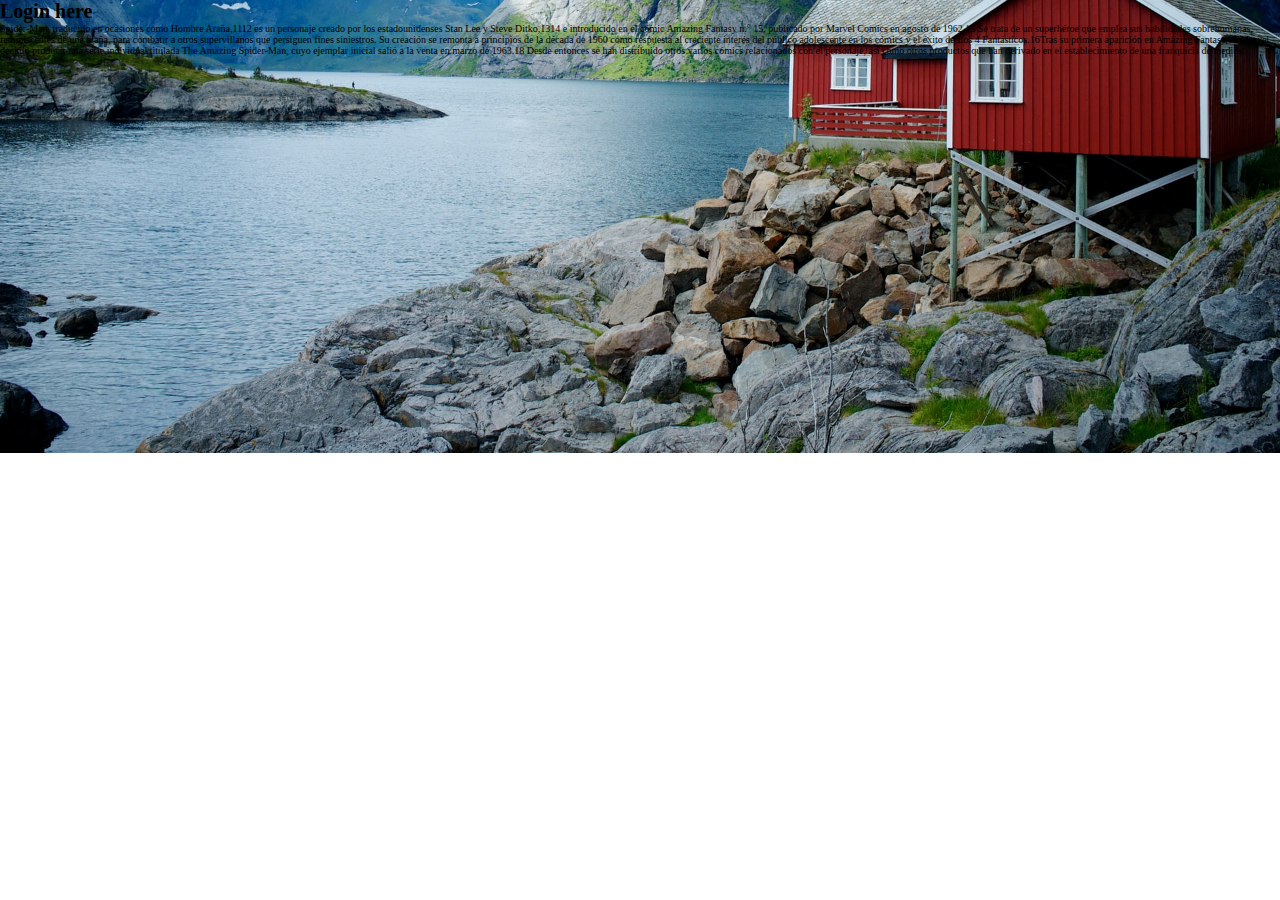
<file: 51. web/index.html>
<!DOCTYPE html>
<html lang="en">
<head>
    <meta charset="UTF-8">
    <meta http-equiv="X-UA-Compatible" content="IE=edge">
    <meta name="viewport" content="width=device-width, initial-scale=1.0">
    <title>Document</title>
    <link rel="stylesheet" href="./style.css">
</head>
<body>
    <header></header>
    <main>
        <section>
            <h1>Login here</h1>
        </section>
        
        <section class="content">
            <div>
                Spider-Man, traducido en ocasiones como Hombre Araña,11​12​ es un personaje
                creado por los estadounidenses Stan Lee y Steve Ditko,13​14​ e introducido
                en el cómic Amazing Fantasy n.° 15, publicado por Marvel Comics en agosto 
                de 1962.15​ Se trata de un superhéroe que emplea sus habilidades sobrehumanas,
                reminiscentes de una araña, para combatir a otros supervillanos que
                persiguen fines siniestros.

                Su creación se remonta a principios de la década de 1960 como respuesta al creciente
                interés del público adolescente en los cómics y el éxito de Los 4 Fantásticos.16​ 
                Tras su primera aparición en Amazing Fantasy,17​ Marvel decidió producir una serie
                individual titulada The Amazing Spider-Man, cuyo ejemplar inicial salió a la venta
                en marzo de 1963.18​ Desde entonces se han distribuido otros varios cómics 
                relacionados con el personaje, así como otros productos que han derivado en 
                el establecimiento de una franquicia de medios.
            </div>
        </section>

    </main>
</body>
</html>
</file>
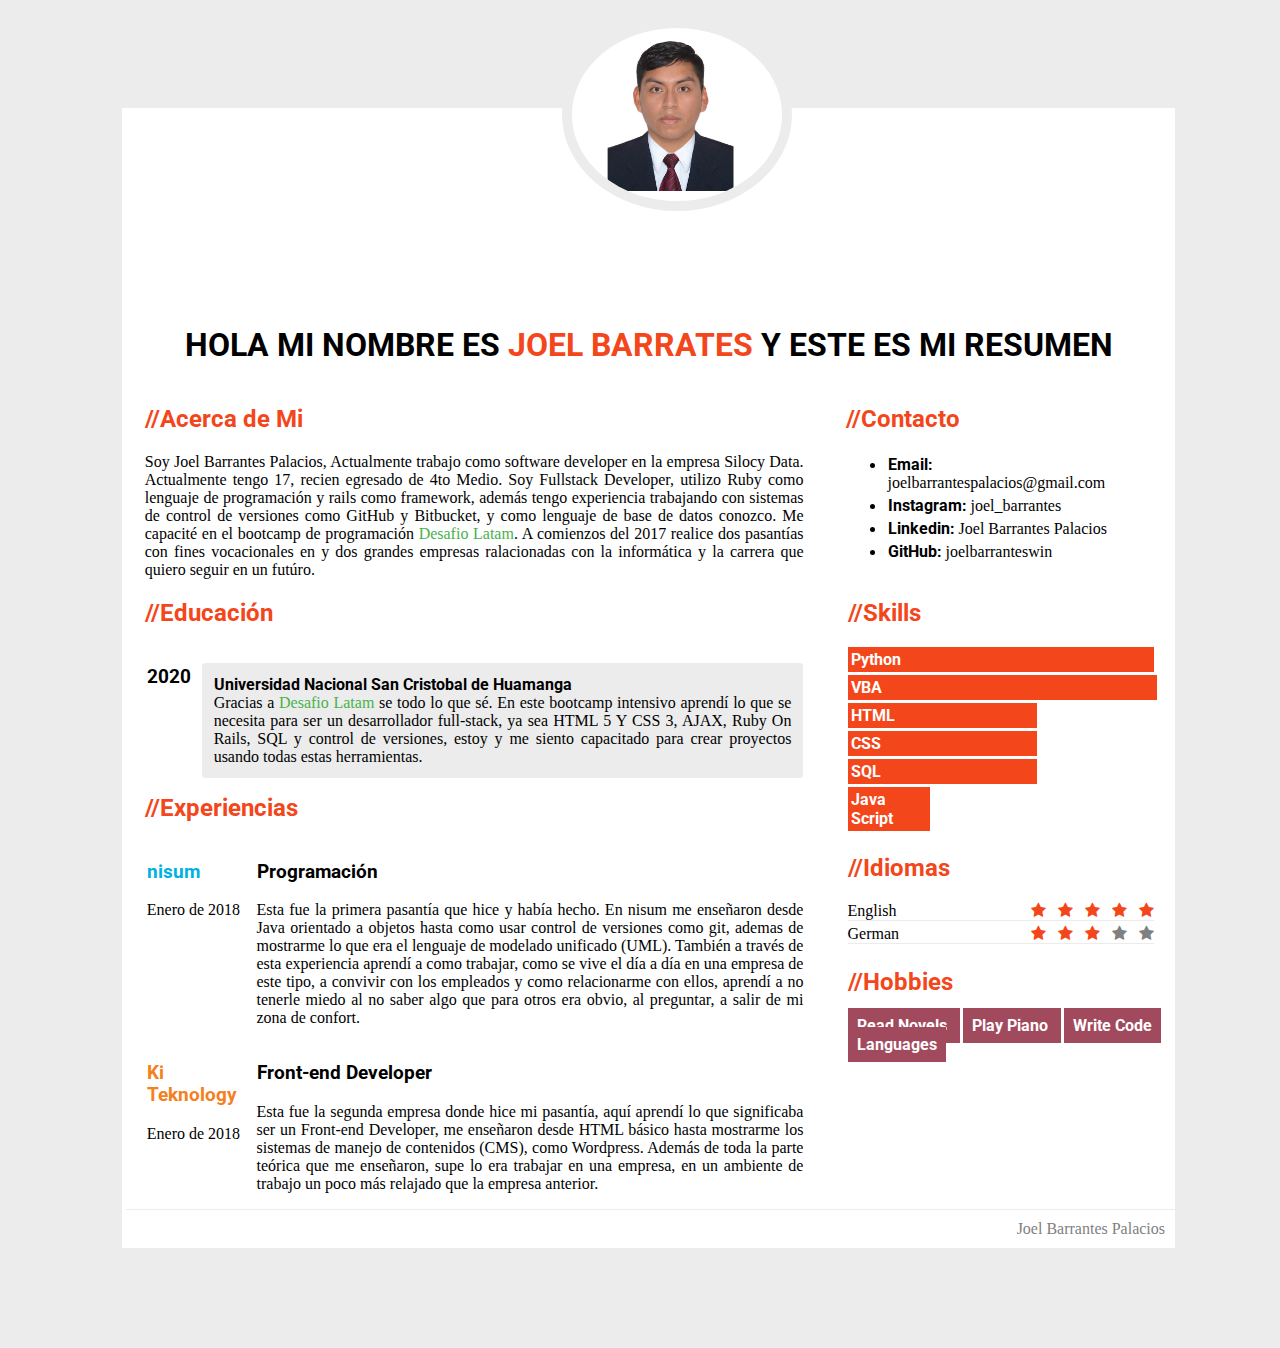
<file: curriculum_vitae/index.html>
<!DOCTYPE html>
<html lang="en" dir="ltr">
<head>
  <meta charset="utf-8">
  <link rel="stylesheet" href="stylesheet.css">
  <meta name="viewport" content="width=device-witdth, intial-scale=1">
  <link href="https://fonts.googleapis.com/css?family=Roboto" rel="stylesheet">
  <link rel="stylesheet" href="https://cdnjs.cloudflare.com/ajax/libs/font-awesome/4.7.0/css/font-awesome.min.css">
  <title>Mi Curriculum</title>
</head>
<body>

  <div class="col-md-10 container">
    <img src="./src/imagen.jpg" alt="foto" class="imagen">

    <div class="row">
      <h1 style="text-align: center">HOLA MI NOMBRE ES <span style="color: #f4461b;">JOEL BARRATES</span> Y ESTE ES MI RESUMEN</h1>
    </div>

    <!-- THI IS THE MAIN -->
    <div class="col-md-8 main">

      <!-- ACERCA DE -->
      <div class="row acerca_de">
        <h2>//Acerca de Mi</h2>

        <p>
          Soy Joel Barrantes Palacios, Actualmente trabajo como software developer 
          en la empresa Silocy Data.
          
          
          Actualmente tengo 17, recien egresado de 4to Medio. Soy Fullstack Developer,
          utilizo Ruby como lenguaje de programación y rails como framework, además tengo experiencia
          trabajando con sistemas de control de versiones como GitHub y Bitbucket, y como
          lenguaje de base de datos conozco. Me capacité
          en el bootcamp de programación <span style="color: #48b24b">Desafio Latam</span>. A comienzos del 2017
          realice dos pasantías con fines vocacionales en  y
           dos grandes empresas ralacionadas con
          la informática y la carrera que quiero seguir en un futúro.
        </p>
        </div>

        <!-- ///////////////EDUCACION///////////////-->
        <div class="row">
          <h2>//Educación</h2>
          <div class="row">
            <div class="col-md-1 title-year">
              <h3>2020</h3>
            </div>
            <div class="col-md-11 education">
              <p>
                <strong>Universidad Nacional San Cristobal de Huamanga</strong> <br>
                Gracias a <span style="color: #48b24b">Desafio Latam</span> se todo lo que sé. En este bootcamp intensivo aprendí
                lo que se necesita para ser un desarrollador full-stack, ya sea HTML 5 Y CSS 3, AJAX, Ruby On Rails, SQL y control de versiones,
                estoy y me siento capacitado para crear proyectos usando todas estas herramientas.
              </p>
            </div>
          </div>
        </div>

        <!-- ///////////////EXPERIENCIA/////////////// -->
        <div class="row experiencia">
          <h2>//Experiencias</h2>
          <div class="row">
            <div class="col-md-2 google">
              <h3><span style="color: #00b2e2">nisum</span></h3>
              <p>Enero de 2018</p>
            </div>
            <div class="col-md-10 google">
              <h3>Programación</h3>
              <p>
                Esta fue la primera pasantía que hice y había hecho. En nisum me enseñaron desde Java orientado a objetos hasta como usar control de versiones como git,
                ademas de mostrarme lo que era el lenguaje de modelado unificado (UML). También a
                través de esta experiencia aprendí a como trabajar, como se vive el día a día en una empresa de este tipo, a convivir con los empleados y como
                relacionarme con ellos, aprendí a no tenerle miedo al no saber algo que para otros era obvio, al preguntar, a salir de mi zona de confort.
              </p>
            </div>
          </div>

          <div class="row">
            <div class="col-md-2 google">
              <h3><span style="color: #f5801e">Ki Teknology</span></h3>
              <p>Enero de 2018</p>
            </div>
            <div class="col-md-10 google">
              <h3>Front-end Developer</h3>
              <p>
                Esta fue la segunda empresa donde hice mi pasantía, aquí aprendí lo que significaba ser un Front-end Developer, me enseñaron
                desde HTML básico hasta mostrarme los sistemas de manejo de contenidos (CMS), como Wordpress. Además de toda la parte teórica
                que me enseñaron, supe lo era trabajar en una empresa, en un ambiente de trabajo un poco más relajado que la empresa anterior.
              </p>
            </div>
          </div>
        </div>

      </div>

      <!-- THIS IS THE ASIDE -->
      <div class="col-md-4 aside">
        <div class="row">
          <h2>//Contacto</h2>
          <ul>
            <li><strong>Email:</strong> joelbarrantespalacios@gmail.com</li>
            <li><strong>Instagram:</strong> joel_barrantes</li>
            <li><strong>Linkedin:</strong> Joel Barrantes Palacios</li>
            <li><strong>GitHub:</strong> joelbarranteswin</li>
          </ul>
        </div>

        <div class="col-md-12">
          <h2>//Skills</h2>
            <div class="skills Python row"><strong>Python</strong></div>
            <div class="skills VBA row"><strong>VBA</strong></div>
            <div class="skills html row"><strong>HTML</strong></div>
            <div class="skills css row"><strong>CSS</strong></div>
            <div class="skills sql row"><strong>SQL</strong></div>
            <div class="skills JS row"><strong>Java Script</strong></div>
        </div>

        <div class="col-md-12">
          <h2>//Idiomas</h2>
            <div class="idioms">
              English
              <span class="fa fa-star orange"></span>
              <span class="fa fa-star orange"></span>
              <span class="fa fa-star orange"></span>
              <span class="fa fa-star orange"></span>
              <span class="fa fa-star orange"></span>

              <div class="row line"></div>
            </div>
              <div class="idioms">
                German
                <span class="fa fa-star gray"></span>
                <span class="fa fa-star gray"></span>
                <span class="fa fa-star orange"></span>
                <span class="fa fa-star orange"></span>
                <span class="fa fa-star orange"></span>

                <div class="row line"></div>
              </div>
        </div>

        <div class="col-md-12">
          <h2>//Hobbies</h2>
          <div class="hobbies">
            <strong>Read Novels</strong>
          </div>
          <div class="hobbies">
            <strong>Play Piano</strong>
          </div>
          <div class="hobbies">
            <strong>Write Code</strong>
          </div>
          <div class="hobbies">
            <strong>Languages</strong>
          </div>
        </div>
      </div>

      <div class="col-md-12 footer">
        <div class="line"></div>
          <div class="final">
            Joel Barrantes Palacios
          </div>
    </div>
  </body>
</html>
</file>
<file: 51. web/style.css>
* {
    box-sizing: border-box;
    padding: 0;
    margin: 0;
}

html {
    background: url(./src/background.jpg) no-repeat center center;
    background-size: cover;
    background-color: cover;
    font-size: 62.5%;
}
</file>
<file: curriculum_vitae/stylesheet.css>
.col-md-1, .col-md-2, .col-md-3, .col-md-4,
.col-md-5, .col-md-6, .col-md-7, .col-md-8,
.col-md-9, .col-md-10, .col-md-11, .col-md-12 {
  float: left;
  box-sizing: border-box;
  padding-left: 2px;
}

.col-md-1 {width: 8.33%;}
.col-md-2 {width: 16.66%;}
.col-md-3 {width: 25%;}
.col-md-4 {width: 33.33%;}
.col-md-5 {width: 41.66%;}
.col-md-6 {width: 50%;}
.col-md-7 {width: 58.33%;}
.col-md-8 {width: 66.66%;}
.col-md-9 {width: 75%;}
.col-md-10 {width: 83.33%;}
.col-md-11 {width: 91.66%;}
.col-md-12 {width: 100%;}

.col {
  clear: both;
  display: table;
}

@media (max-width: 1200px) {
  .main, .aside, .education, .title-year {
    width: 100%;
  }
}

@media (max-width: 610px) {
  .google {
    width: 100%;
  }
}

@font-face {
    font-family: Roboto;
    src: url('https://fonts.googleapis.com/css?family=Roboto');
}

body {
  background-color: #ececec;
  font-family: Roboto;
}

.container {
  margin: 9%;
  background-color: white;
  margin-top: 100px;
  margin-bottom: 100px;
}

.imagen {
  border-radius: 50%;
  max-width: 20%;
  clear: both;
  border: solid #ececec 10px;
  position: relative;
  left: 41.66%;
  top: -90px;
}

.aside, .main {
    padding-left: 2%;
    padding-right: 2%;
}

.aside {
  padding-bottom: 5%;
}

.education  p{
  background-color: #ececec;
  padding: 12px;
  border-radius: 3px;
}

h2 {
  color: #f4461b;
}

p {
  text-align: justify;
}

li {
  padding: 2px;
}

.skills {
  background-color: #f4461b;
  color: white;
  padding: 3px;
  margin-bottom: 3px;
}

.orange {
  color: #f4461b;
}

 .gray {
  color: #808080;
}

.fa {
  float: right;
  box-sizing: border-box;
  margin-left: 12px;
}

 .python {
   width: 100%;
 }

 .VBA {
  width: 99%;
 }

 .html {
   width: 60%;
 }

 .css {
   width: 60%;
 }

 .sql {
   width: 60%;
 }

 .JS {
   width: 25%;
 }

.idioms {
  padding-bottom: 4px;
}

 .line {
   background-color: #ececec;
   height: 1px;

 }

.hobbies {
   display: inline;
   padding: 9px;
   background-color: #a24a5d;
   margin-right: 1%;
   border: none;
   color: white;
 }
.final {
  float: right;
  padding: 10px;
  color: #7f7f7f;
}
</file>
